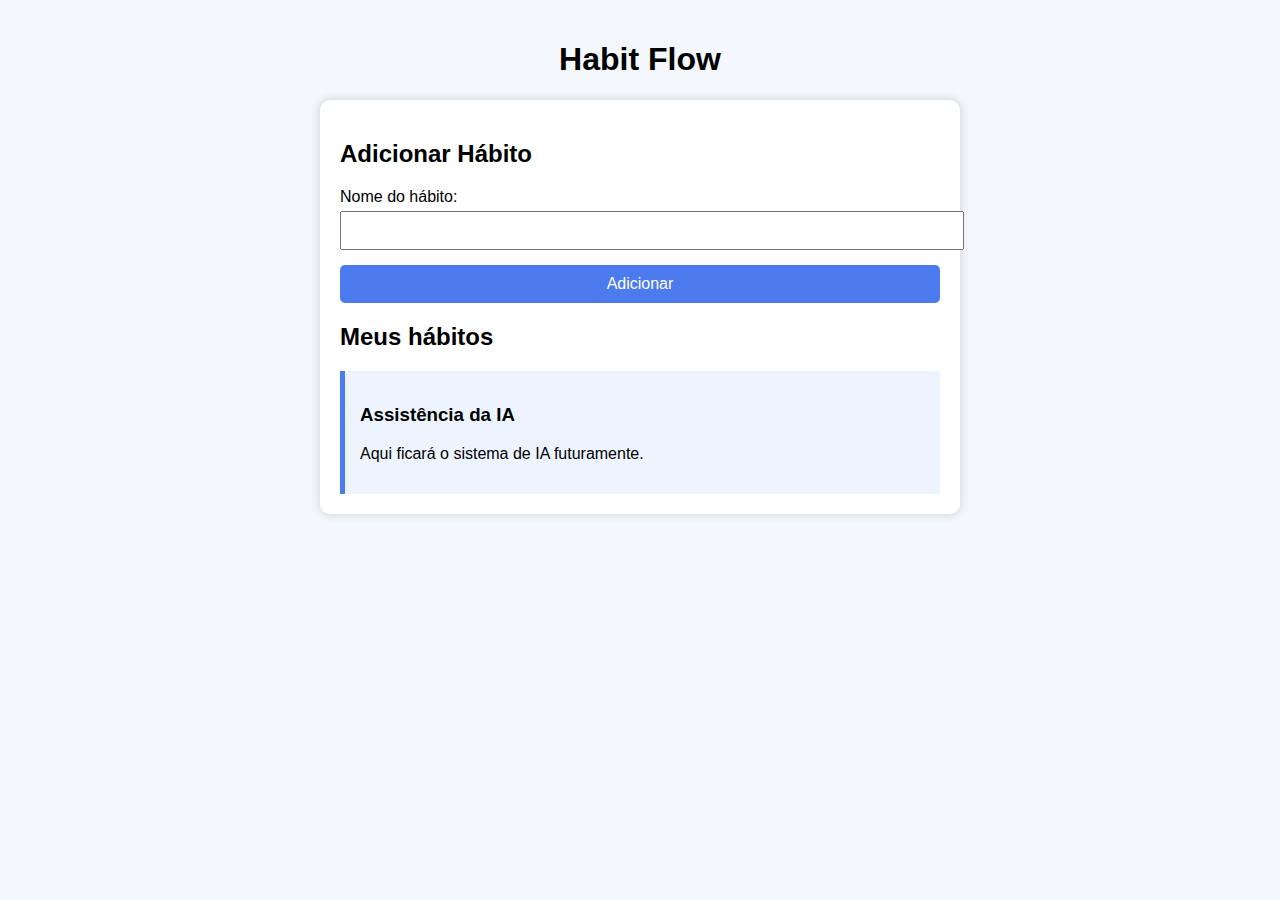
<file: src/main/resources/html/index.html>
<!DOCTYPE html>
<html lang="pt-br">
<head>
    <meta charset="UTF-8">
    <meta name="viewport" content="width=device-width, initial-scale=1.0">
    <title>Habit Flow - Controle de Hábitos</title>

    <link rel="stylesheet" href="style.css">
</head>

<body>

    <h1>Habit Flow</h1>
    <div class="container">

        <h2>Adicionar Hábito</h2>

        <div class="form-group">
            <label for="habitName">Nome do hábito:</label>
            <input id="habitName" type="text">
        </div>

        <button onclick="addHabit()">Adicionar</button>

        <h2>Meus hábitos</h2>
        <ul id="habitList"></ul>

        <div class="ai-box">
            <h3>Assistência da IA</h3>
            <p>Aqui ficará o sistema de IA futuramente.</p>
        </div>

    </div>

    <script src="script.js"></script>
</body>
</html>
</file>
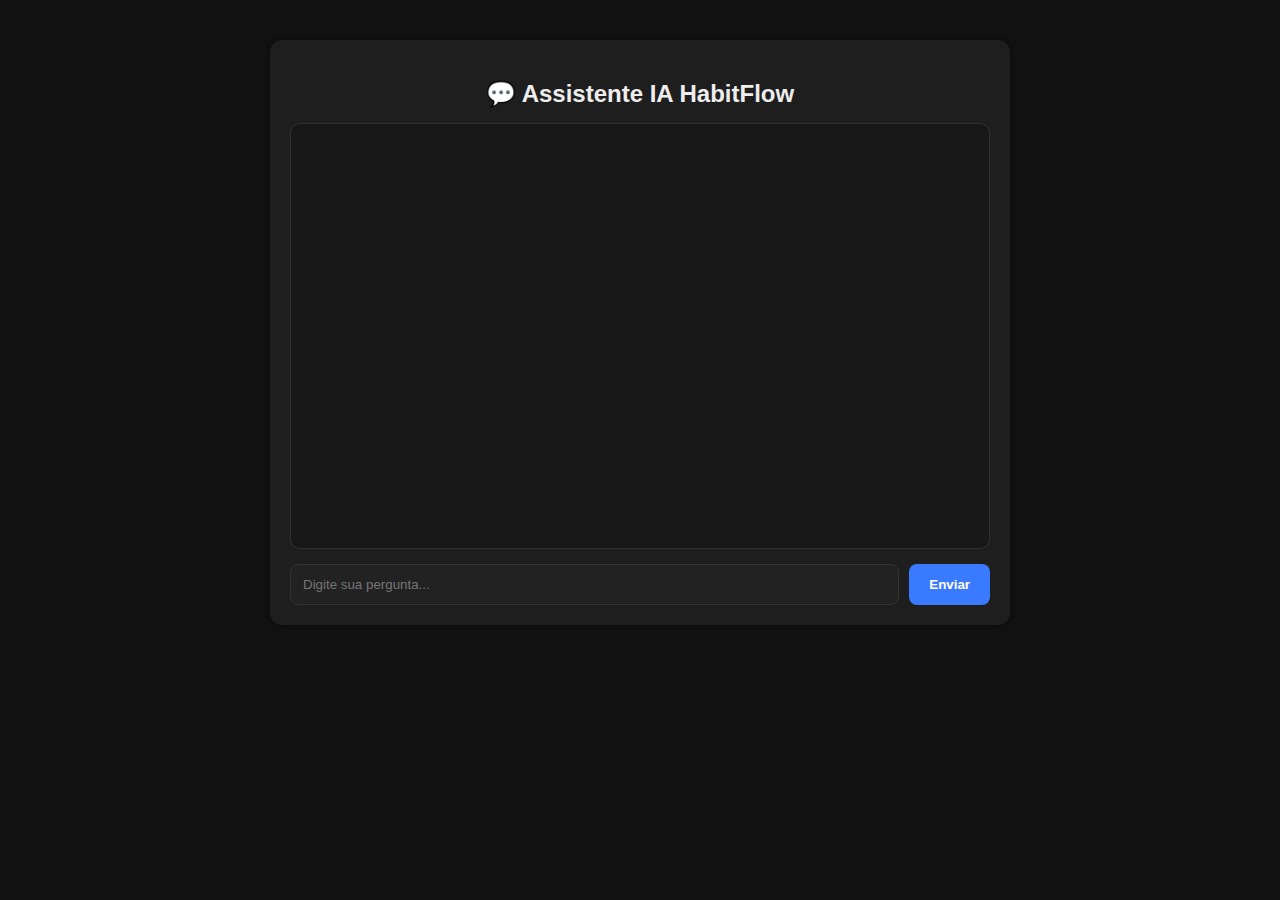
<file: src/main/resources/static/chat.html>
<!DOCTYPE html>
<html lang="pt-br">
<head>
    <meta charset="UTF-8">
    <title>Assistente HabitFlow</title>

    <style>
        body {
            background: #121212;
            color: #eee;
            font-family: Arial;
            margin: 0;
        }

        .chat-container {
            max-width: 700px;
            margin: 40px auto;
            background: #1e1e1e;
            border-radius: 12px;
            padding: 20px;
            box-shadow: 0 0 10px #0008;
        }

        h2 {
            text-align: center;
            margin-bottom: 15px;
        }

        #messages {
            height: 400px;
            overflow-y: auto;
            border: 1px solid #333;
            border-radius: 10px;
            padding: 12px;
            background: #181818;
        }

        .msg-user {
            text-align: right;
            margin: 10px 0;
        }

        .msg-user span {
            display: inline-block;
            background: #3a7afe;
            padding: 10px;
            border-radius: 10px;
            max-width: 70%;
        }

        .msg-bot {
            text-align: left;
            margin: 10px 0;
        }

        .msg-bot span {
            display: inline-block;
            background: #272727;
            padding: 10px;
            border-radius: 10px;
            max-width: 70%;
            border: 1px solid #444;
        }

        .input-area {
            display: flex;
            margin-top: 15px;
        }

        input {
            flex: 1;
            padding: 12px;
            background: #222;
            color: white;
            border: 1px solid #333;
            border-radius: 8px;
        }

        button {
            background: #3a7afe;
            border: none;
            padding: 12px 20px;
            color: white;
            font-weight: bold;
            border-radius: 8px;
            margin-left: 10px;
            cursor: pointer;
        }

        button:hover {
            background: #5a8aff;
        }
    </style>
</head>

<body>

    <div class="chat-container">
        <h2>💬 Assistente IA HabitFlow</h2>

        <div id="messages"></div>

        <div class="input-area">
            <input id="inputMsg" type="text" placeholder="Digite sua pergunta...">
            <button onclick="sendMessage()">Enviar</button>
        </div>
    </div>

    <script>
        async function sendMessage() {
            const msgBox = document.getElementById("messages");
            const input = document.getElementById("inputMsg");

            const text = input.value.trim();
            if (!text) return;

            // coloca a mensagem do usuário
            msgBox.innerHTML += `<div class='msg-user'><span>${text}</span></div>`;
            input.value = "";
            msgBox.scrollTop = msgBox.scrollHeight;

            // faz a requisição
            const res = await fetch("/chat", {
                method: "POST",
                headers: { "Content-Type": "application/json" },
                body: JSON.stringify({ message: text })
            });

            const data = await res.json();

            // coloca resposta do bot
            msgBox.innerHTML += `<div class='msg-bot'><span>${data.response}</span></div>`;
            msgBox.scrollTop = msgBox.scrollHeight;
        }
    </script>

</body>
</html>
</file>
<file: src/main/resources/html/style.css>
body {
    font-family: Arial, sans-serif;
    background: #f4f7fc;
    margin: 0;
    padding: 20px;
}

h1 {
    text-align: center;
}

.container {
    max-width: 600px;
    margin: auto;
    background: white;
    padding: 20px;
    border-radius: 10px;
    box-shadow: 0 0 10px #ccc;
}

.form-group {
    margin-bottom: 10px;
}

input, button {
    width: 100%;
    padding: 10px;
    margin-top: 5px;
}

button {
    background: #4b7bec;
    color: white;
    border: none;
    cursor: pointer;
    font-size: 16px;
    border-radius: 5px;
}

button:hover {
    background: #3867d6;
}

.ai-box {
    margin-top: 20px;
    padding: 15px;
    background: #eef4ff;
    border-left: 5px solid #4b7bec;
}
</file>
